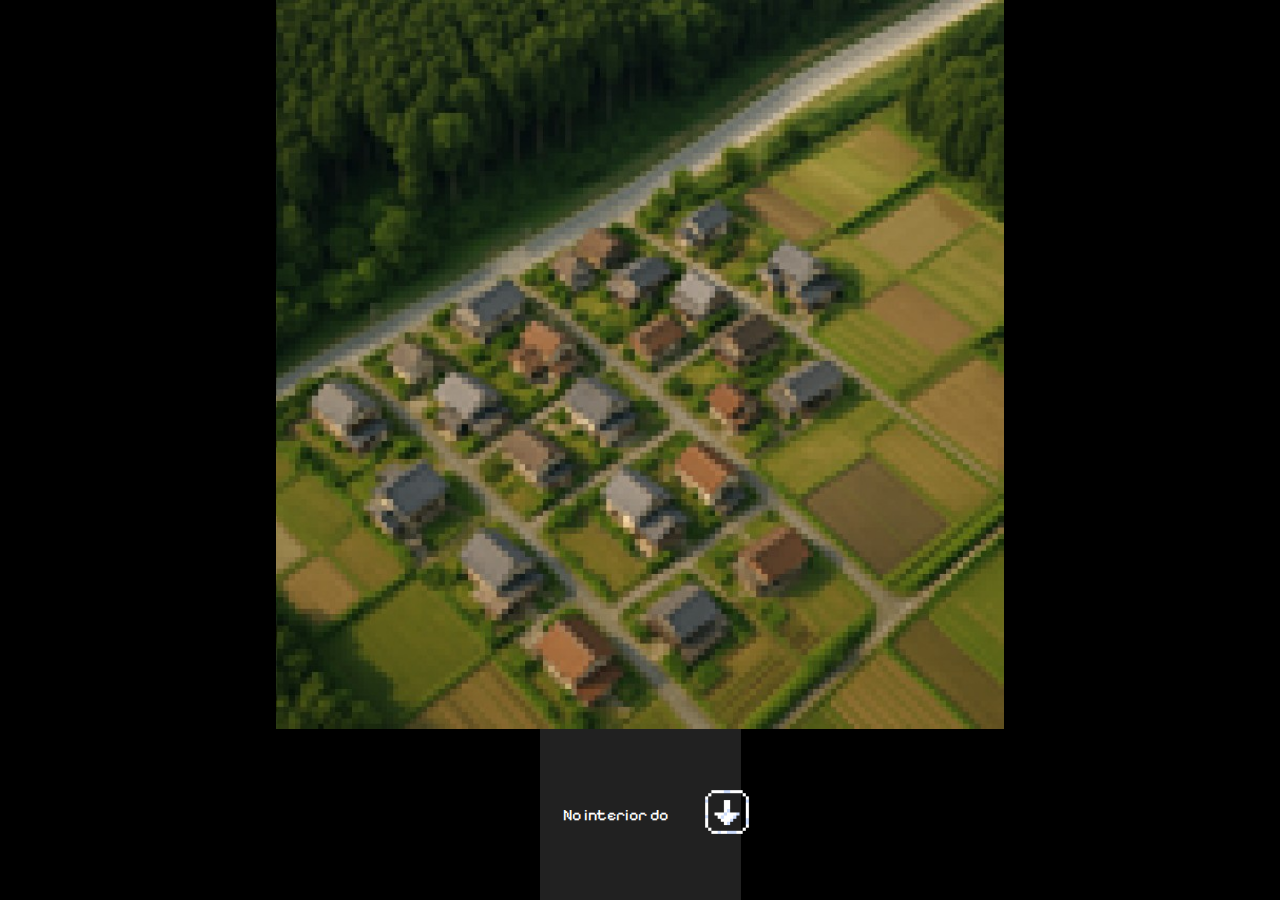
<file: index.html>
<!DOCTYPE html>
<html lang="en">

<head>

    
    <meta charset="UTF-8">
    <meta name="viewport" content="width=device-width, initial-scale=1.0">


    <title>O Último Tanuki</title>


    <link rel="preconnect" href="https://fonts.googleapis.com">
    <link rel="preconnect" href="https://fonts.gstatic.com" crossorigin>
    <link href="https://fonts.googleapis.com/css2?family=Pixelify+Sans:wght@400..700&display=swap" rel="stylesheet">

    <link rel="stylesheet" type="text/css" href="style.css"/>



</head>

<body>

    <img id="background" src="imagens/Captura de tela 2025-09-18 092510.jpg">


    <div id="d_box">
    
    <div style="width: 90%;">
        <p id="caixa"></p>
    </div>


    <div style="width: 10%;">
        <img src="imagens/botao.gif" width="50px" height="50px" onclick="window.location.href='2.html'">
    </div>


</div>

    <script>



        //const nome = localStorage.getItem("nomeJogador");


        const texto = `No interior do Japão, uma vila vive às margens de uma floresta antiga que está prestes a ser derrubada para virar estrada.`;
        const caixa = document.getElementById("caixa");
        let i = 0;

        function escrever() {
            if (i < texto.length) {
                caixa.innerHTML += texto.charAt(i);
                i++;
                setTimeout(escrever, 50); // velocidade (ms) - ajuste como quiser
            }
        }

        escrever();
    </script>



</body>

</html>
</file>
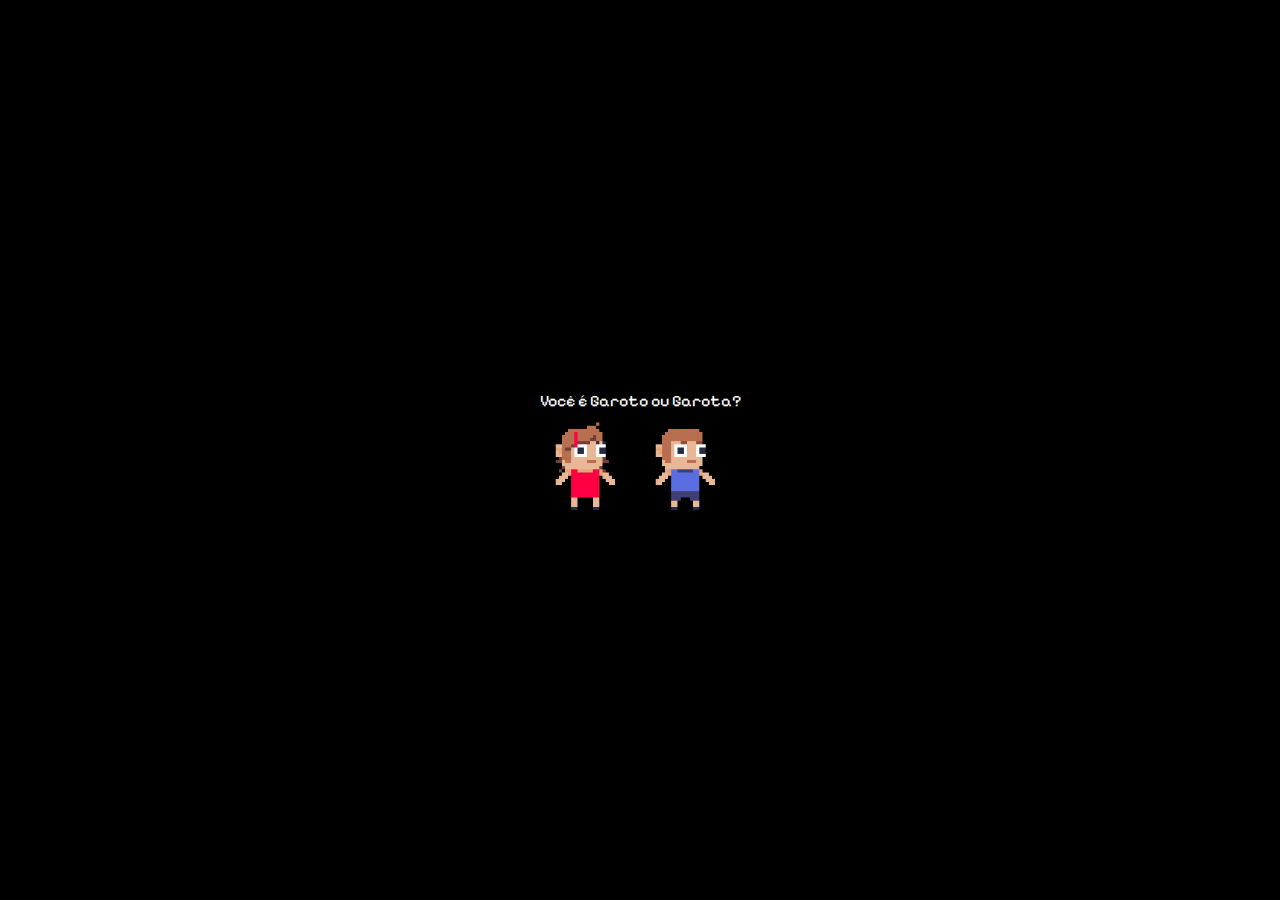
<file: 2.html>
<!DOCTYPE html>
<html lang="en">

<head>
    <meta charset="UTF-8">
    <meta name="viewport" content="width=device-width, initial-scale=1.0">
    <title>Document</title>



    <link rel="preconnect" href="https://fonts.googleapis.com">
    <link rel="preconnect" href="https://fonts.gstatic.com" crossorigin>
    <link href="https://fonts.googleapis.com/css2?family=Pixelify+Sans:wght@400..700&display=swap" rel="stylesheet">

    <link rel="stylesheet" type="text/css" href="style.css" />


    <style>
        img {
            height: 100%;
        }

        body {
            display: flex;
            background-color: black;
            flex-direction: column;
            justify-content: center;
            align-items: center;
        }


        #div {
            display: flex;
            background-color: black;
            justify-content: center;
            align-items: center;
            height: 100px;
        }
    </style>

</head>

<body>

    <p style="color: white;">Você é Garoto ou Garota?</p>


    <div id="div">
        <img src="imagens/Menina.png" onclick="salvar('menina')">
        <img src="imagens/menino.png" onclick="salvar('menino')">
    </div>



    <script>

        function salvar(param) {

            localStorage.setItem("personagem", param); // chave, valor
            window.location.href = "3.html";
        }


    </script>

</body>

</html>
</file>
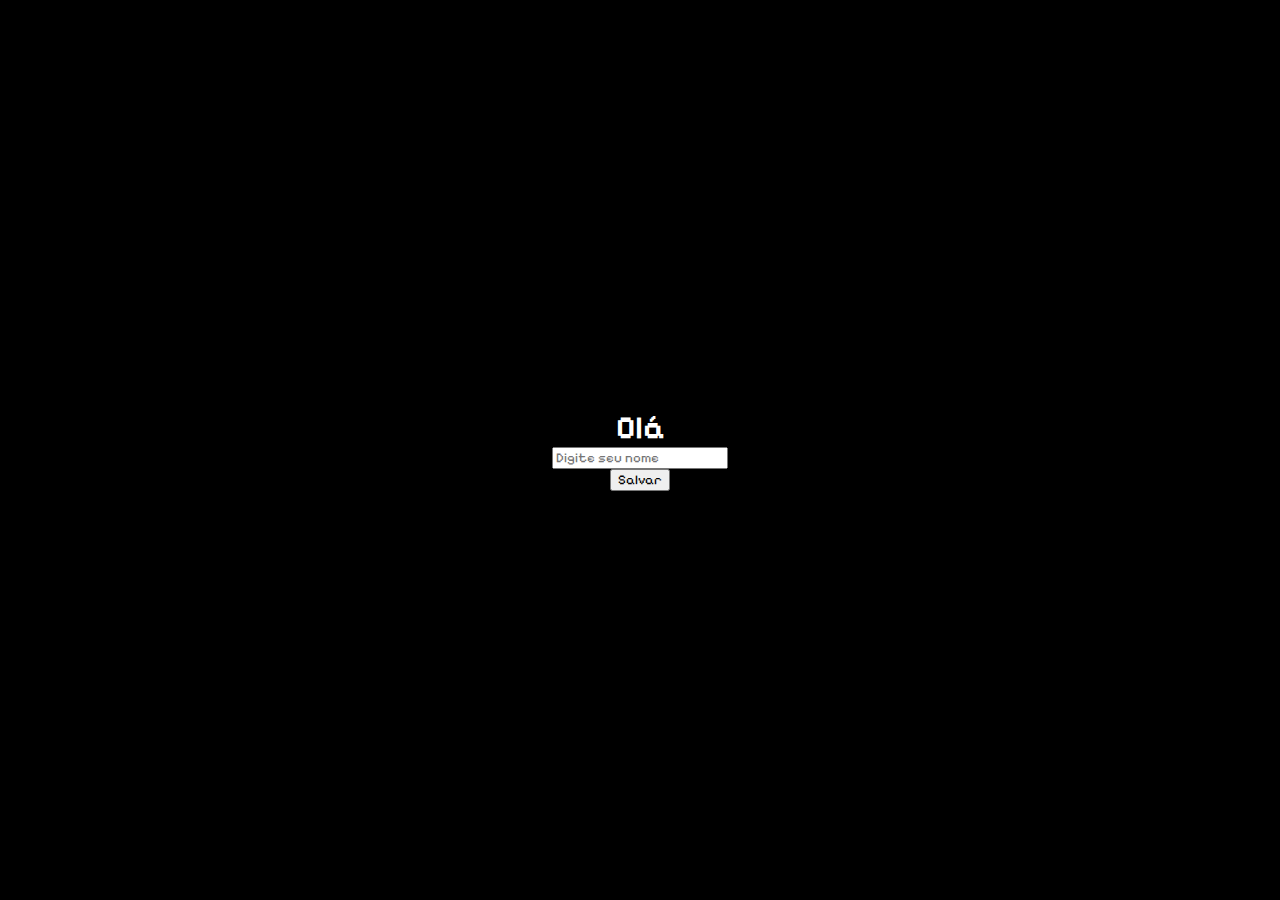
<file: 3.html>
<!DOCTYPE html>
<html lang="pt-BR">

<head>
    <meta charset="UTF-8">

    <title>O Último Tanuki</title>


    <link rel="preconnect" href="https://fonts.googleapis.com">
    <link rel="preconnect" href="https://fonts.gstatic.com" crossorigin>
    <link href="https://fonts.googleapis.com/css2?family=Pixelify+Sans:wght@400..700&display=swap" rel="stylesheet">

    <link rel="stylesheet" type="text/css" href="style.css"/>


    <style>
        html,
        body {
            width: 100%;
            height: 100%;
            display: flex;
            justify-content: center;
            align-items: center;
            flex-direction: column;
        }
    </style>


</head>

<body>
    <h1 style="color: white;">Olá</h1>

    <input id="nome" type="text" placeholder="Digite seu nome">
    <button onclick="salvar()">Salvar</button>

    <p id="resultado"></p>

    <script>

        function salvar() {

            const nome = document.getElementById("nome").value;

            localStorage.setItem("nome", nome); // chave, valor
            window.location.href = "4.html"

        }


    </script>
</body>

</html>
</file>
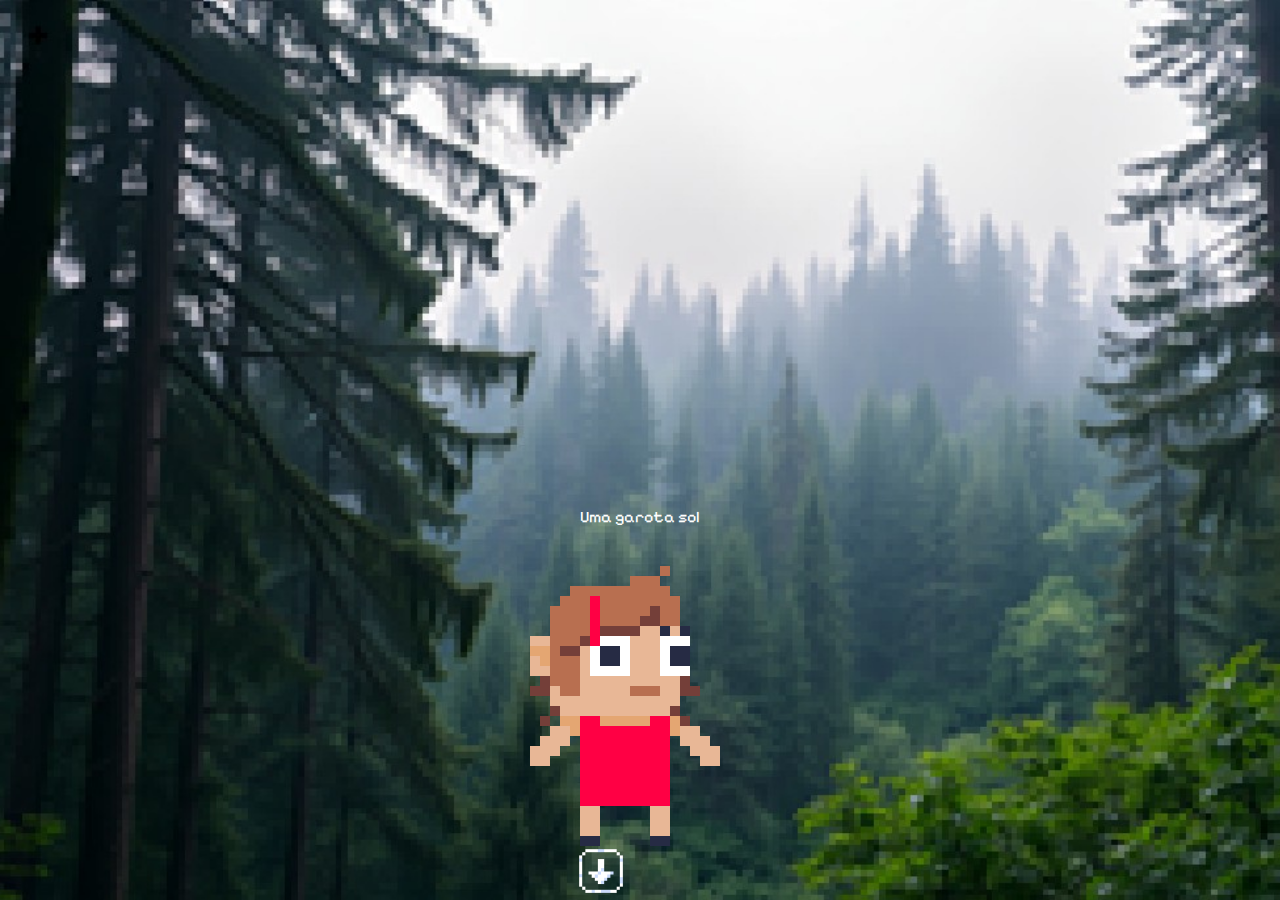
<file: 4.html>
<!DOCTYPE html>
<html lang="en">

<head>
    <meta charset="UTF-8">
    <meta name="viewport" content="width=device-width, initial-scale=1.0">
    <title>Document</title>



    <link rel="preconnect" href="https://fonts.googleapis.com">
    <link rel="preconnect" href="https://fonts.gstatic.com" crossorigin>
    <link href="https://fonts.googleapis.com/css2?family=Pixelify+Sans:wght@400..700&display=swap" rel="stylesheet">

    <link rel="stylesheet" type="text/css" href="style.css" />


    <style>
        
        *{
            color: white;
        }

        body{
            background-image: url("imagens/Floresta.jpg");
            background-repeat: no-repeat;
            background-size: cover;
        }

    </style>

</head>

<body>


    <p id="caixa"></p>
    <img id="avatar" src="">


    <div style="width: 10%;">
        <img src="imagens/botao.gif" width="50px" height="50px" onclick="window.location.href='5.html'">
    </div>


    <script>


        var nome = localStorage.getItem("nome");
        var personagem = localStorage.getItem("personagem");


        if (personagem == "menino") document.getElementById("avatar").src = "imagens/menino.png";
        else document.getElementById("avatar").src = "imagens/Menina.png";


        const texto = `Uma garota solitário, ${nome}, de 11 anos, descobre pegadas estranhas perto do rio.`;
        const caixa = document.getElementById("caixa");
        let i = 0;

        function escrever() {
            if (i < texto.length) {
                caixa.innerHTML += texto.charAt(i);
                i++;
                setTimeout(escrever, 50); // velocidade (ms) - ajuste como quiser
            }
        }

        escrever();




    </script>

</body>

</html>
</file>
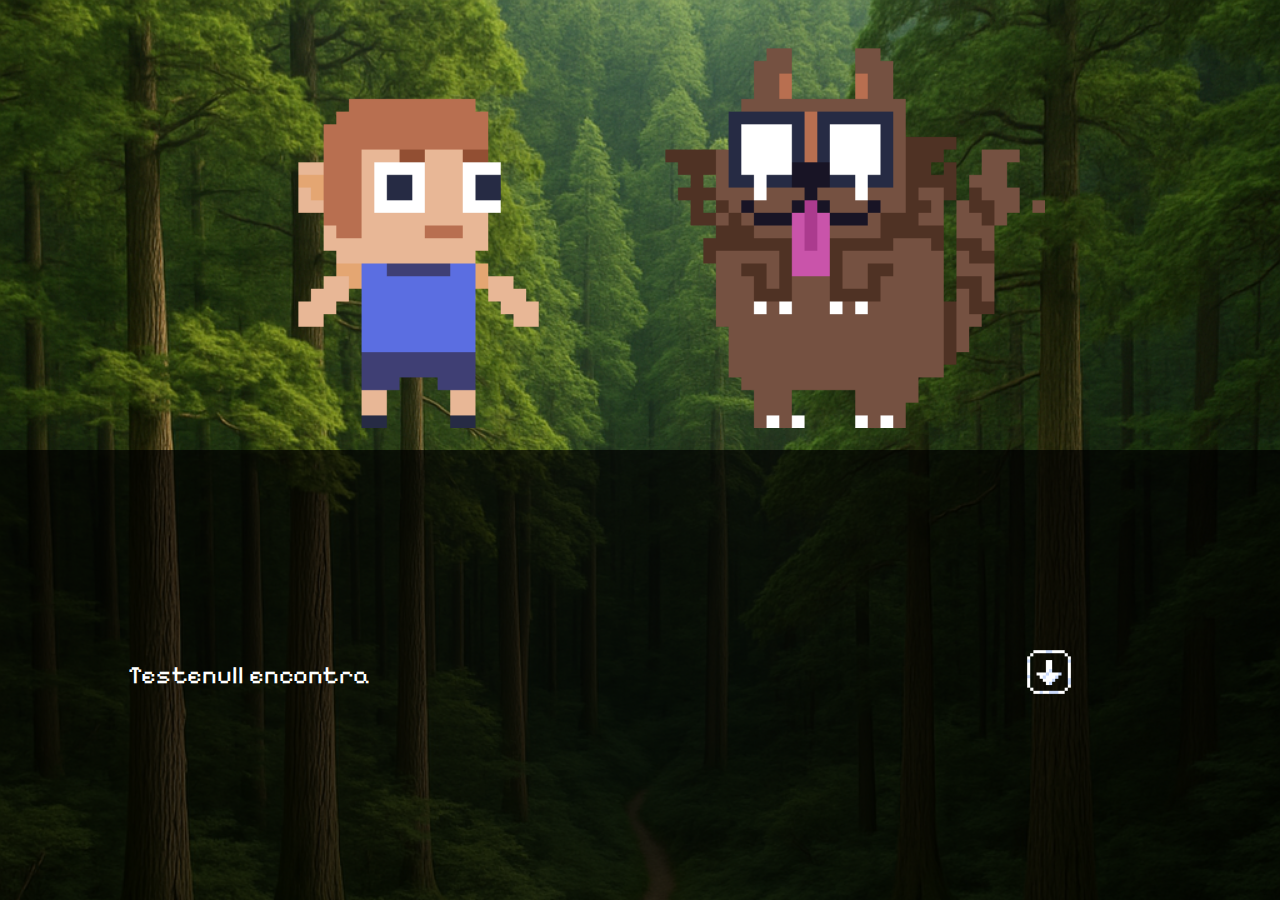
<file: 5.html>
<!DOCTYPE html>
<html lang="en">

<head>


    <meta charset="UTF-8">
    <meta name="viewport" content="width=device-width, initial-scale=1.0">
    <title>Document</title>


    <link rel="preconnect" href="https://fonts.googleapis.com">
    <link rel="preconnect" href="https://fonts.gstatic.com" crossorigin>
    <link href="https://fonts.googleapis.com/css2?family=Pixelify+Sans:wght@400..700&display=swap" rel="stylesheet">

    <link rel="stylesheet" type="text/css" href="style.css" />


    <style>
        * {
            color: white;
            font-size: 25px;
            margin: 0px;
        }


        #box {
            display: flex;
        }


        body {
            background-image: url("imagens/Floresta.png");
            background-repeat: no-repeat;
            background-size: cover;
        }

        #box_up {
            height: 50%;
            width: 100%;

            display: flex;
            align-items: center;
            justify-content: center;
        }


        #box_down {
            height: 50%;
            width: 100%;
            background-color: #000000b3;
            display: flex;
            align-items: center;
            justify-content: center;
        }

        .avatar {
            height: 90%;
        }
    </style>

</head>

<body>


    <div id="box_up">
        <img class="avatar" src="imagens/menino.png">
        <img class="avatar" src="imagens/Guaxinim.png">
    </div>



    <div id="box_down">





        <div style="width: 70%;">
            <p id="caixa">Teste</p>
        </div>



        <div style="width: 10%;">
            <img src="imagens/botao.gif" width="50px" height="50px" onclick="window.location.href='2.html'">
        </div>




    </div>



    <script>


        var nome = localStorage.getItem("nome");
        var personagem = localStorage.getItem("personagem");


        //if (personagem == "menino") document.getElementById("avatar").src = "imagens/menino.png";
        //else document.getElementById("avatar").src = "imagens/Menina.png";


        const texto = `${nome} encontra um guaxinim enorme, com pelos desgrenhados e olhos tristes.`;
        const caixa = document.getElementById("caixa");
        let i = 0;

        function escrever() {
            if (i < texto.length) {
                caixa.innerHTML += texto.charAt(i);
                i++;
                setTimeout(escrever, 50); // velocidade (ms) - ajuste como quiser
            }
        }

        escrever();


    </script>

</body>

</html>
</file>
<file: style.css>
* {
    margin: 0px;
    font-family: "Pixelify Sans", sans-serif;

}

html,
body {
    height: 100%;
}

body {
    display: flex;
    background-color: black;
    flex-direction: column;
    justify-content: flex-end;
    align-items: center;
}


#background {
    height: 100%;
}


#d_box {
    background-color: #252525e0;
    height: 155px;


    color: white;
    display: flex;
    justify-content: center;
    align-items: center;
    padding: 23px;
}
</file>
